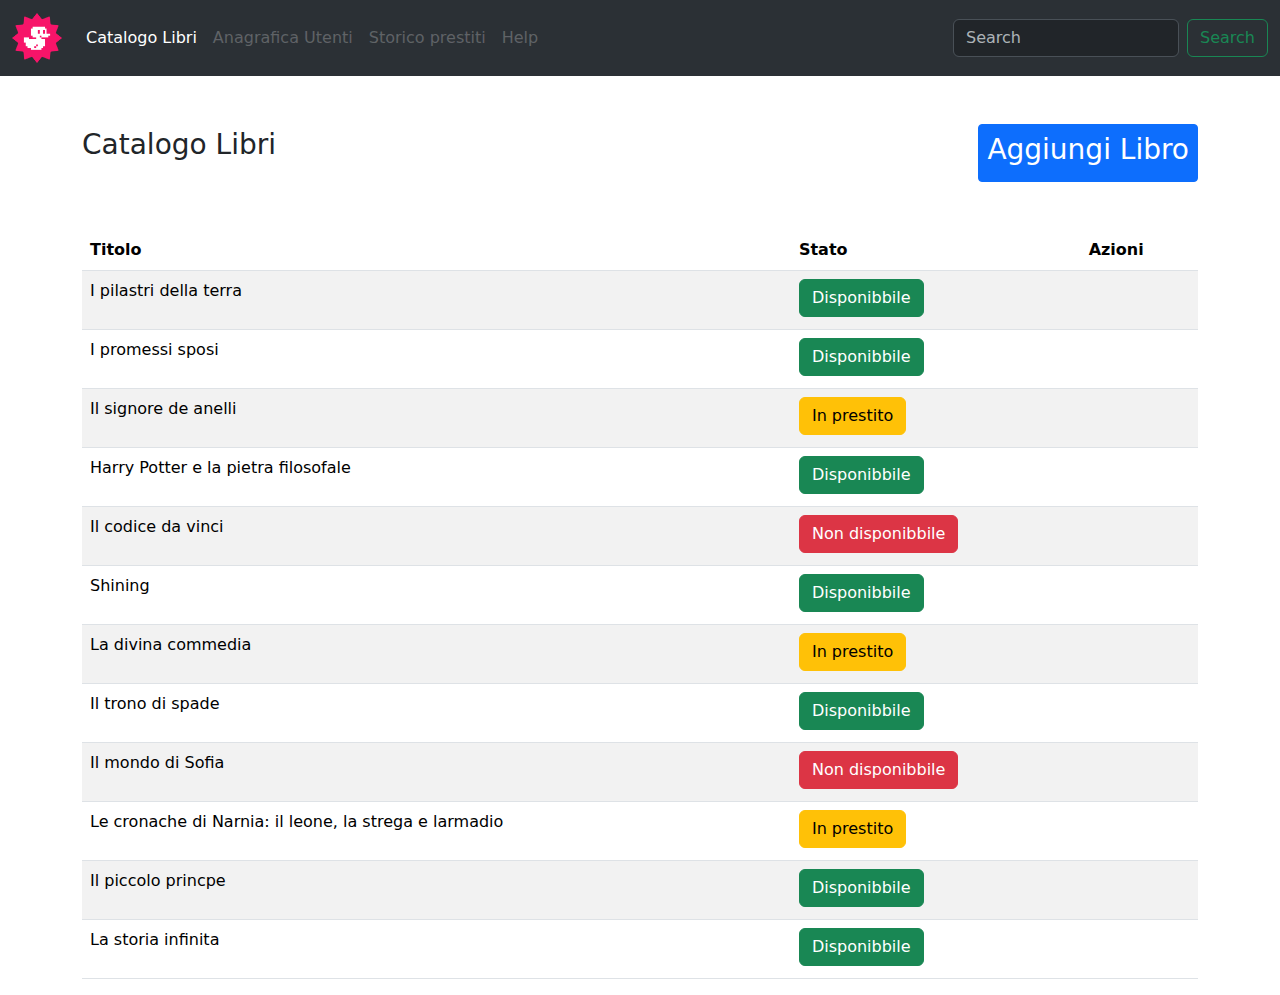
<file: index.html>
<!DOCTYPE html>
<html lang="en">

<head>
  <meta charset="UTF-8">
  <meta name="viewport" content="width=device-width, initial-scale=1.0">
  <title>Document</title>
  <link href="https://cdn.jsdelivr.net/npm/bootstrap@5.3.3/dist/css/bootstrap.min.css" rel="stylesheet"
    integrity="sha384-QWTKZyjpPEjISv5WaRU9OFeRpok6YctnYmDr5pNlyT2bRjXh0JMhjY6hW+ALEwIH" crossorigin="anonymous">
  <!-- styling -->
  <link rel="stylesheet" href="./css/style.css">
  <link rel="stylesheet" href="https://cdnjs.cloudflare.com/ajax/libs/font-awesome/6.6.0/css/all.min.css"
    integrity="sha512-Kc323vGBEqzTmouAECnVceyQqyqdsSiqLQISBL29aUW4U/M7pSPA/gEUZQqv1cwx4OnYxTxve5UMg5GT6L4JJg=="
    crossorigin="anonymous" referrerpolicy="no-referrer" />
</head>

<body>
  <!-- header -->
  <header>
    <!-- nav-bar-section -->
    <nav class="navbar navbar-expand-lg bg-body-tertiary" data-bs-theme="dark">
      <div class="container-fluid">
        <a class="navbar-brand" href="#"><img src="./img/duck.png" alt=""></a>
        <button class="navbar-toggler" type="button" data-bs-toggle="collapse" data-bs-target="#navbarSupportedContent"
          aria-controls="navbarSupportedContent" aria-expanded="false" aria-label="Toggle navigation">
          <span class="navbar-toggler-icon"></span>
        </button>
        <div class="collapse navbar-collapse" id="navbarSupportedContent">
          <ul class="navbar-nav me-auto mb-2 mb-lg-0">
            <li class="nav-item">
              <a class="nav-link active" aria-current="page" href="http://127.0.0.1:5500/2-index.html">Catalogo
                Libri</a>
            </li>
            <li class="nav-item">
              <a class="nav-link disabled" aria-disabled="true">Anagrafica Utenti</a>
            </li>
            <li class="nav-item">
              <a class="nav-link disabled" aria-disabled="true">Storico prestiti</a>
            </li>
            <li class="nav-item">
              <a class="nav-link disabled" aria-disabled="true">Help</a>
            </li>
          </ul>
          <form class="d-flex" role="search">
            <input class="form-control me-2" type="search" placeholder="Search" aria-label="Search">
            <button class="btn btn-outline-success" type="submit">Search</button>
          </form>
        </div>
      </div>
    </nav>
  </header>
  <!-- /header -->
  <!-- main -->
  <main>
    <!-- table-title-section -->
    <div class="container pt-5">
      <div class="d-flex justify-content-between">
        <p class="fs-3">Catalogo Libri </p>
        <a class="btn btn-primary btn-sm fs-3" href="#" role="button">Aggiungi Libro</a>
      </div>
    </div>
    <!-- table-section -->
    <div class="container pt-5">
      <table class="table table table-striped">
        <thead>
          <tr>
            <th scope="col">Titolo</th>
            <th scope="col">Stato</th>
            <th scope="col">Azioni</th>
          </tr>
        </thead>
        <tbody>
          <tr>
            <td>I pilastri della terra</td>
            <td><button type="button" class="btn btn-success">Disponibbile</button></td>
            <td><i class="fa-regular fa-pen-to-square fs-3 p-2"></i><i class="fa-regular fa-trash-can fs-3"></i>
          </tr>
          <tr>
            <td>I promessi sposi</td>
            <td><button type="button" class="btn btn-success">Disponibbile</button></td>
            <td><i class="fa-regular fa-pen-to-square fs-3 p-2"></i><i class="fa-regular fa-trash-can fs-3"></i>
          </tr>
          <tr>
            <td>Il signore de anelli</td>
            <td><button type="button" class="btn btn-warning">In prestito</button></td>
            <td><i class="fa-regular fa-pen-to-square fs-3 p-2"></i><i class="fa-regular fa-trash-can fs-3"></i>
          </tr>
          <tr>
            <td class="text-wrap">Harry Potter e la pietra filosofale</td>
            <td><button type="button" class="btn btn-success">Disponibbile</button></td>
            <td><i class="fa-regular fa-pen-to-square fs-3 p-2"></i><i class="fa-regular fa-trash-can fs-3"></i>
          </tr>
          <tr>
            <td>Il codice da vinci</td>
            <td><button type="button" class="btn btn-danger">Non disponibbile</button></td>
            <td><i class="fa-regular fa-pen-to-square fs-3 p-2"></i><i class="fa-regular fa-trash-can fs-3"></i>
          </tr>
          <tr>
            <td>Shining</td>
            <td><button type="button" class="btn btn-success">Disponibbile</button></td>
            <td><i class="fa-regular fa-pen-to-square fs-3 p-2"></i><i class="fa-regular fa-trash-can fs-3"></i>
          </tr>
          <tr>
            <td>La divina commedia</td>
            <td><button type="button" class="btn btn-warning">In prestito</button></td>
            <td><i class="fa-regular fa-pen-to-square fs-3 p-2"></i><i class="fa-regular fa-trash-can fs-3"></i>
          </tr>
          <tr>
            <td>Il trono di spade</td>
            <td><button type="button" class="btn btn-success">Disponibbile</button></td>
            <td><i class="fa-regular fa-pen-to-square fs-3 p-2"></i><i class="fa-regular fa-trash-can fs-3"></i>
          </tr>
          <tr>
            <td>Il mondo di Sofia</td>
            <td><button type="button" class="btn btn-danger">Non disponibbile</button></td>
            <td><i class="fa-regular fa-pen-to-square fs-3 p-2"></i><i class="fa-regular fa-trash-can fs-3"></i>
          </tr>
          <tr>
            <td class="text-wrap">Le cronache di Narnia: il leone, la strega e larmadio</td>
            <td><button type="button" class="btn btn-warning">In prestito</button></td>
            <td><i class="fa-regular fa-pen-to-square fs-3 p-2"></i><i class="fa-regular fa-trash-can fs-3"></i>
          </tr>
          <tr>
            <td>Il piccolo princpe</td>
            <td><button type="button" class="btn btn-success">Disponibbile</button></td>
            <td><i class="fa-regular fa-pen-to-square fs-3 p-2"></i><i class="fa-regular fa-trash-can fs-3"></i>
          </tr>
          <tr>
            <td>La storia infinita</td>
            <td><button type="button" class="btn btn-success">Disponibbile</button></td>
            <td><i class="fa-regular fa-pen-to-square fs-3 p-2"></i><i class="fa-regular fa-trash-can fs-3"></i>
          </tr>

        </tbody>
      </table>

    </div>
  </main>
  <!-- /main -->
  <!-- footer -->
  <footer>

  </footer>
  <!-- /footer -->

</body>

</html>
</file>
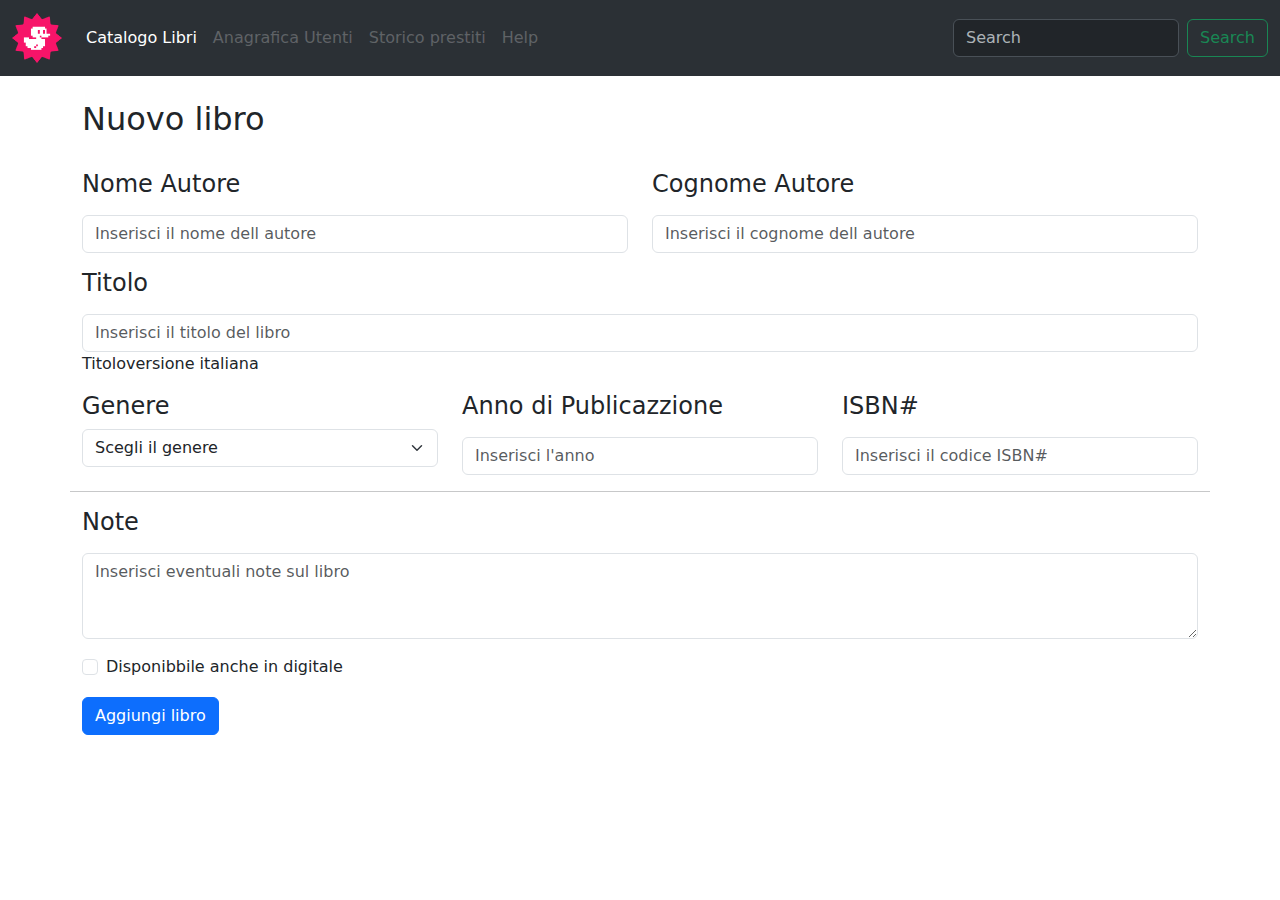
<file: 2-index.html>
<!DOCTYPE html>
<html lang="en">

<head>
    <meta charset="UTF-8">
    <meta name="viewport" content="width=device-width, initial-scale=1.0">
    <title>Document</title>
    <link href="https://cdn.jsdelivr.net/npm/bootstrap@5.3.3/dist/css/bootstrap.min.css" rel="stylesheet"
        integrity="sha384-QWTKZyjpPEjISv5WaRU9OFeRpok6YctnYmDr5pNlyT2bRjXh0JMhjY6hW+ALEwIH" crossorigin="anonymous">
    <!-- styling -->
    <link rel="stylesheet" href="./css/style.css">
    <link rel="stylesheet" href="https://cdnjs.cloudflare.com/ajax/libs/font-awesome/6.6.0/css/all.min.css"
        integrity="sha512-Kc323vGBEqzTmouAECnVceyQqyqdsSiqLQISBL29aUW4U/M7pSPA/gEUZQqv1cwx4OnYxTxve5UMg5GT6L4JJg=="
        crossorigin="anonymous" referrerpolicy="no-referrer" />
</head>

<body>
    <!-- header -->
    <header>
        <!-- nav-bar-section -->
        <nav class="navbar navbar-expand-lg bg-body-tertiary" data-bs-theme="dark">
            <div class="container-fluid">
                <a class="navbar-brand" href="#"><img src="./img/duck.png" alt=""></a>
                <button class="navbar-toggler" type="button" data-bs-toggle="collapse"
                    data-bs-target="#navbarSupportedContent" aria-controls="navbarSupportedContent"
                    aria-expanded="false" aria-label="Toggle navigation">
                    <span class="navbar-toggler-icon"></span>
                </button>
                <div class="collapse navbar-collapse" id="navbarSupportedContent">
                    <ul class="navbar-nav me-auto mb-2 mb-lg-0">
                        <li class="nav-item">
                            <a class="nav-link active" aria-current="page"
                                href="http://127.0.0.1:5500/2-index.html">Catalogo
                                Libri</a>
                        </li>
                        <li class="nav-item">
                            <a class="nav-link disabled" aria-disabled="true">Anagrafica Utenti</a>
                        </li>
                        <li class="nav-item">
                            <a class="nav-link disabled" aria-disabled="true">Storico prestiti</a>
                        </li>
                        <li class="nav-item">
                            <a class="nav-link disabled" aria-disabled="true">Help</a>
                        </li>
                    </ul>
                    <form class="d-flex" role="search">
                        <input class="form-control me-2" type="search" placeholder="Search" aria-label="Search">
                        <button class="btn btn-outline-success" type="submit">Search</button>
                    </form>
                </div>
            </div>
        </nav>
    </header>
    <!-- /header -->
    <!-- main -->
    <main>
        <div class="container pt-4">

            <h2>Nuovo libro</h2>
            <form action="">
                <div class="row pt-4">

                    <div class="col-6">
                        <div class="mb-3">
                            <label for="exampleFormControlInput1" class="form-label">
                                <h4>Nome Autore</h4>
                            </label>
                            <input type="email" class="form-control" id="exampleFormControlInput1"
                                placeholder="Inserisci il nome dell autore">
                        </div>
                    </div>
                    <div class="col-6">
                        <div class="mb-3">
                            <label for="exampleFormControlInput1" class="form-label">
                                <h4>Cognome Autore</h4>
                            </label>
                            <input type="email" class="form-control" id="exampleFormControlInput1"
                                placeholder="Inserisci il cognome dell autore">
                        </div>
                    </div>
                    <div class="col-12">
                        <div class="mb-3">
                            <label for="exampleFormControlInput1" class="form-label">
                                <h4>Titolo</h4>
                            </label>
                            <input type="email" class="form-control" id="exampleFormControlInput1"
                                placeholder="Inserisci il titolo del libro">
                            <p>Titoloversione italiana</p>
                        </div>
                    </div>
                    <div class="col-12 col-lg-4">
                        <h4>Genere</h4>
                        <select class="form-select" aria-label="Default select example">
                            <option selected>
                                <p class="fw-bold">Scegli il genere</p>
                            </option>
                            <option value="1">One</option>
                            <option value="2">Two</option>
                            <option value="3">Three</option>
                        </select>
                    </div>
                    <div class="col-12 col-lg-4">
                        <div class="mb-3">
                            <label for="exampleFormControlInput1" class="form-label">
                                <h4>Anno di Publicazzione</h4>
                            </label>
                            <input type="email" class="form-control" id="exampleFormControlInput1"
                                placeholder="Inserisci l'anno">
                        </div>
                    </div>
                    <div class="col-12 col-lg-4">
                        <div class="mb-3">
                            <label for="exampleFormControlInput1" class="form-label">
                                <h4>ISBN#</h4>
                            </label>
                            <input type="email" class="form-control" id="exampleFormControlInput1"
                                placeholder="Inserisci il codice ISBN#">
                        </div>
                    </div>
                    <hr>
                    <div class="col-12">
                        <div class="mb-3">
                            <label for="exampleFormControlTextarea1" class="form-label">
                                <h4>Note</h4>
                            </label>
                            <textarea class="form-control" id="exampleFormControlTextarea1" rows="3"
                                placeholder="Inserisci eventuali note sul libro"></textarea>
                        </div>
                    </div>
                </div>
                <div>
                    <div class="form-check">
                        <input class="form-check-input" type="checkbox" value="" id="flexCheckDefault">
                        <label class="form-check-label" for="flexCheckDefault">
                            Disponibbile anche in digitale
                        </label>
                    </div>
                </div>
                <button type="submit" class="btn btn-primary mt-3">Aggiungi libro</button>
            </form>
        </div>
    </main>
    <!-- /main -->
</body>

</html>
</file>
<file: css/style.css>
img{
    width: 50px;
}
</file>
